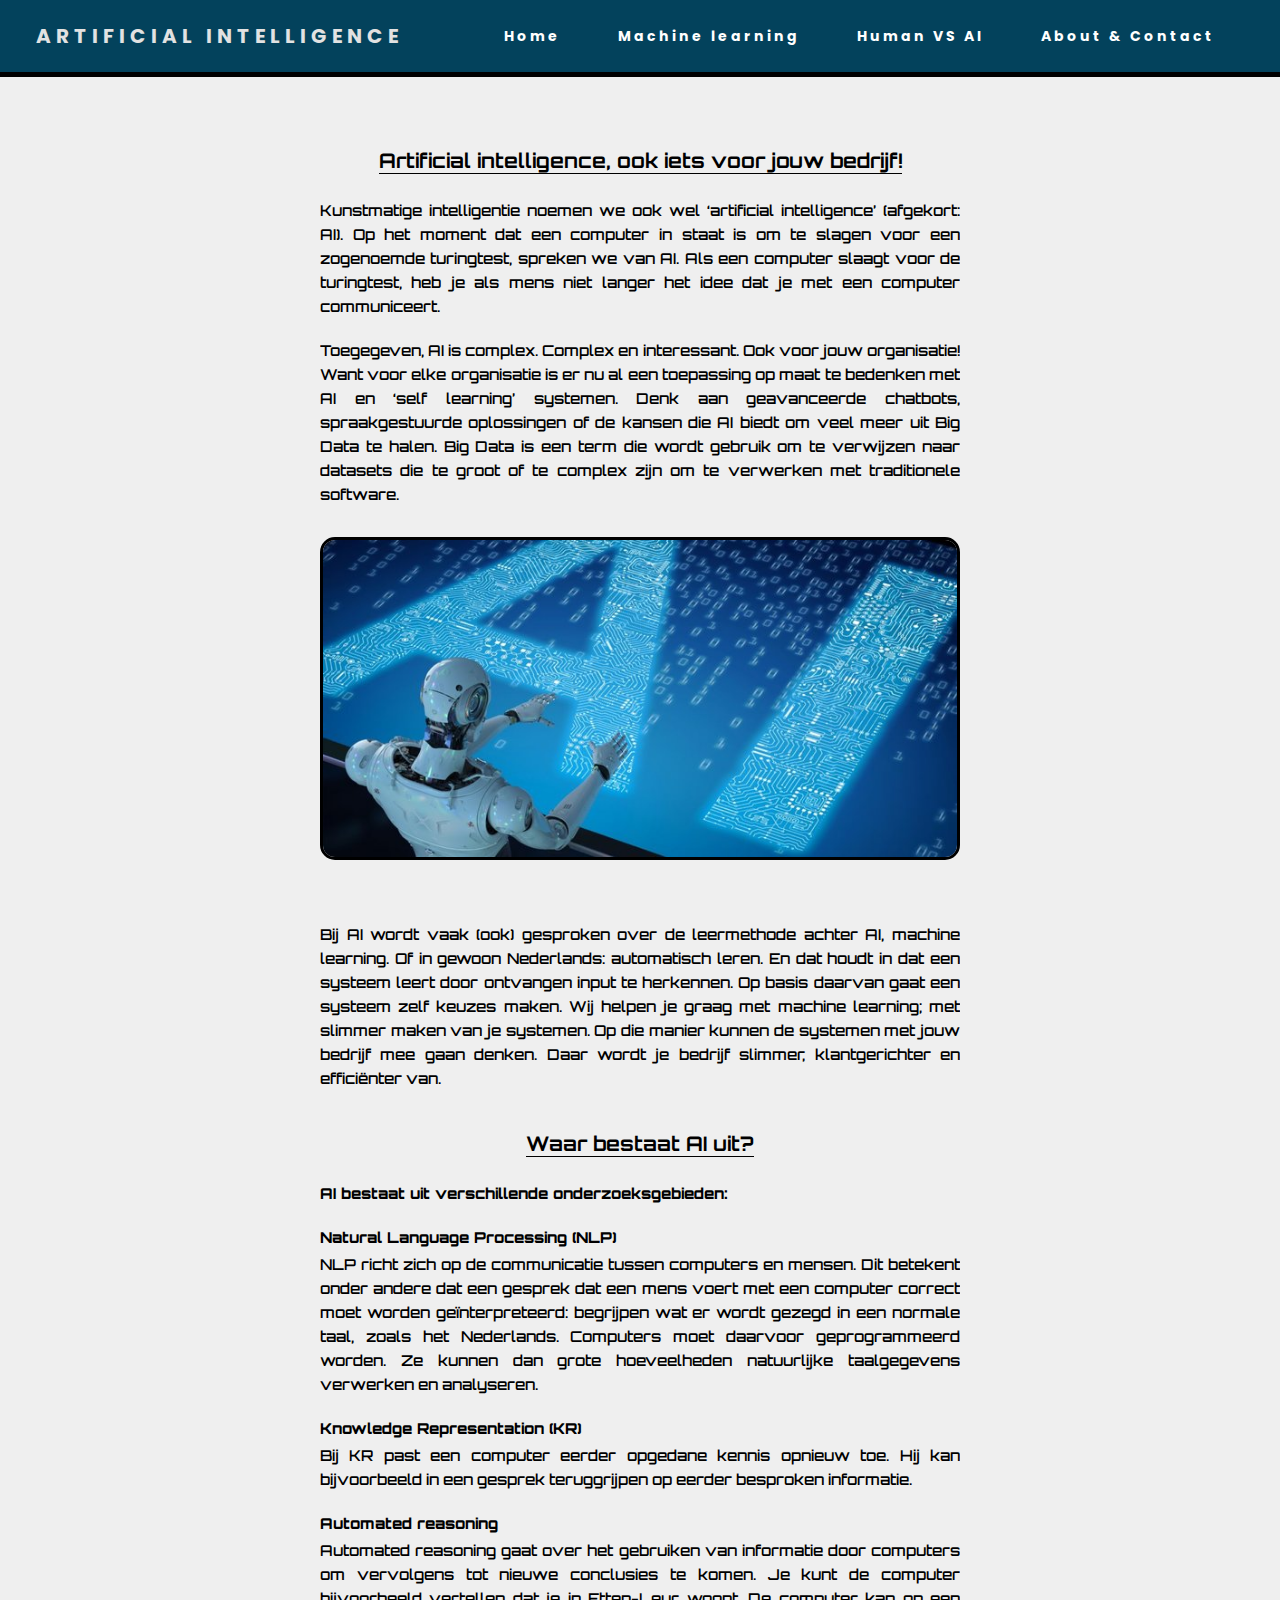
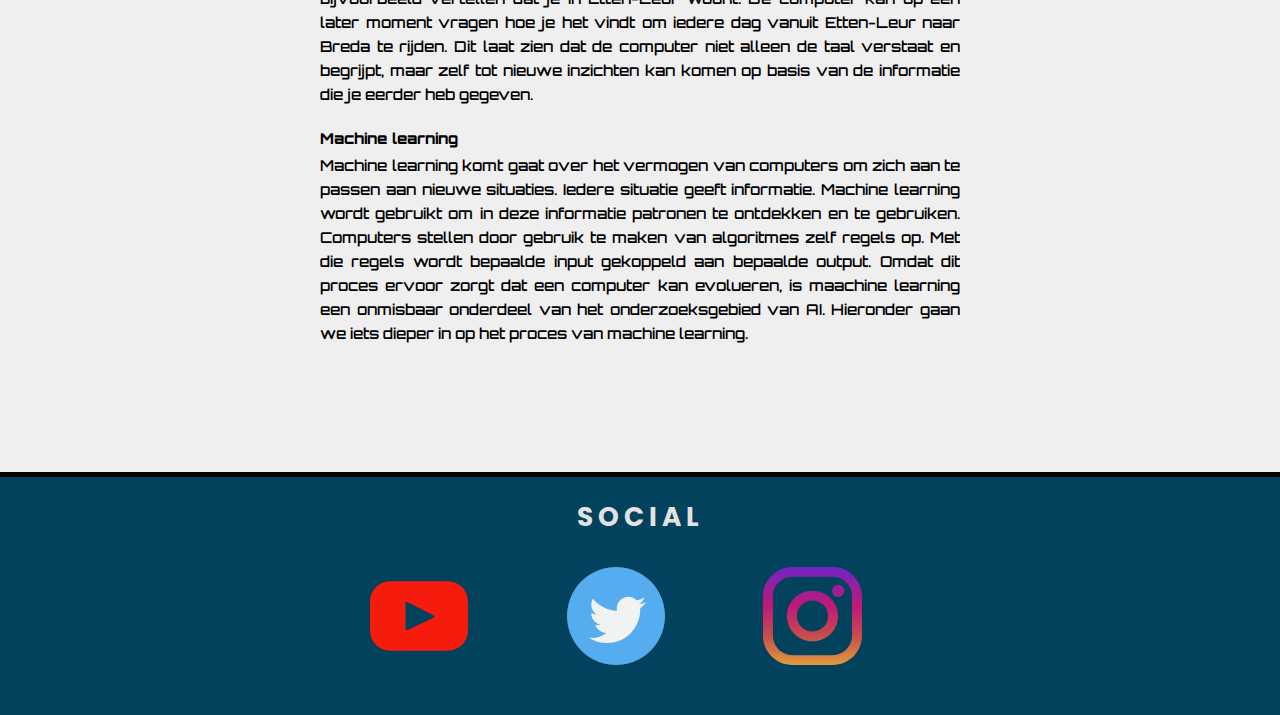
<file: index.html>
<!DOCTYPE html>

<html lang="en">

<head>
  <meta charset="utf-8">
  <meta name="viewport" content="width=device-width, initial-scale=1.0">
  <meta http-equiv="X-UA-Compatible" content="ie=edge">
  <link href="https://fonts.googleapis.com/css?family=Poppins" rel="stylesheet">
  <link rel="icon" type="image/png" href="https://i.ibb.co/LYw5kRy/imageedit-2-7237205006-2.png" />
  <link href="https://fonts.googleapis.com/css?family=Orbitron" rel="stylesheet">
  <link rel="stylesheet" href="static/css/style.css">
  <link rel="stylesheet" href="https://cdnjs.cloudflare.com/ajax/libs/font-awesome/4.7.0/css/font-awesome.min.css">
  <title>Artificial Intelligence | Welcome</title>
  <script type="text/javascript" src="https://gc.kis.v2.scr.kaspersky-labs.com/9897D90D-5ED6-0548-9C7B-9A766367236A/main.js" charset="UTF-8"></script>
</head>

<body>
  <nav>
    <div class="logo">
      <h4>Artificial Intelligence</h4>
    </div>
    <ul class="nav-links">
      <li>
        <a href="index.html">Home</a>
      </li>
      <li>
        <a href="machinelearning.html">Machine learning</a>
      </li>
      <li>
        <a href="humanvsai.html">Human VS AI</a>
      </li>
      <li>
        <a href="about.html">About & Contact</a>
      </li>
    </ul>
    <div class="burger">
      <div class="line1"></div>
      <div class="line2"></div>
      <div class="line3"></div>
    </div>
  </nav>

  <section>
    <div class="container">
      <div class="box">
        <div class="tekst">
          <h1><span class="titel1">Artificial intelligence, ook iets voor jouw bedrijf!</span></h1>
          <p>Kunstmatige intelligentie noemen we ook wel ‘artificial intelligence’ (afgekort: AI). Op het moment dat een computer in staat is om te slagen voor een zogenoemde turingtest, spreken we van AI. Als een computer slaagt voor de turingtest, heb
            je als mens niet langer het idee dat je met een computer communiceert. </p>
          <p>Toegegeven, AI is complex. Complex en interessant. Ook voor jouw organisatie! Want voor elke organisatie is er nu al een toepassing op maat te bedenken met AI en ‘self learning’ systemen. Denk aan geavanceerde chatbots, spraakgestuurde oplossingen
            of de kansen die AI biedt om veel meer uit Big Data te halen. Big Data is een term die wordt gebruik om te verwijzen naar datasets die te groot of te complex zijn om te verwerken met traditionele software.</p>
          <img class="plaatje1" src="static/images/ai.jpeg" alt="ai">
          <p>Bij AI wordt vaak (ook) gesproken over de leermethode achter AI, machine learning. Of in gewoon Nederlands: automatisch leren. En dat houdt in dat een systeem leert door ontvangen input te herkennen. Op basis daarvan gaat een systeem zelf keuzes
            maken. Wij helpen je graag met machine learning; met slimmer maken van je systemen. Op die manier kunnen de systemen met jouw bedrijf mee gaan denken. Daar wordt je bedrijf slimmer, klantgerichter en efficiënter van. </p>
          <h1><span class="titel1">Waar bestaat AI uit?</span></h1>
          <p><span class="semititel1">AI bestaat uit verschillende onderzoeksgebieden:</span></p>
          <p><span class="semititel1">Natural Language Processing (NLP)</span> NLP richt zich op de communicatie tussen computers en mensen. Dit betekent onder andere dat een gesprek dat een mens voert met een computer correct moet worden geïnterpreteerd:
            begrijpen wat er wordt gezegd in een normale taal, zoals het Nederlands. Computers moet daarvoor geprogrammeerd worden. Ze kunnen dan grote hoeveelheden natuurlijke taalgegevens verwerken en analyseren.
          </p>
          <p><span class="semititel1">Knowledge Representation (KR)</span> Bij KR past een computer eerder opgedane kennis opnieuw toe. Hij kan bijvoorbeeld in een gesprek teruggrijpen op eerder besproken informatie.
          </p>
          <p><span class="semititel1">Automated reasoning</span> Automated reasoning gaat over het gebruiken van informatie door computers om vervolgens tot nieuwe conclusies te komen. Je kunt de computer bijvoorbeeld vertellen dat je in Etten-Leur woont.
            De computer kan op een later moment vragen hoe je het vindt om iedere dag vanuit Etten-Leur naar Breda te rijden. Dit laat zien dat de computer niet alleen de taal verstaat en begrijpt, maar zelf tot nieuwe inzichten kan komen op basis van
            de informatie die je eerder heb gegeven.
          </p>
          <p><span class="semititel1">Machine learning</span> Machine learning komt gaat over het vermogen van computers om zich aan te passen aan nieuwe situaties. Iedere situatie geeft informatie. Machine learning wordt gebruikt om in deze informatie patronen
            te ontdekken en te gebruiken. Computers stellen door gebruik te maken van algoritmes zelf regels op. Met die regels wordt bepaalde input gekoppeld aan bepaalde output. Omdat dit proces ervoor zorgt dat een computer kan evolueren, is maachine
            learning een onmisbaar onderdeel van het onderzoeksgebied van AI. Hieronder gaan we iets dieper in op het proces van machine learning.
          </p>
        </div>
      </div>
    </div>
  </section>

  <footer>
    <div class="footer">
      <div class="contain">
        <div class="social">
          <h1 id="titel">Social</h1>
          <div class="icons">
            <a href="https://www.youtube.com/user/Woesben" target="_blank">
                <img class="youtube" src="static/images/youtubeicon.svg">
            </a>
            <a href="https://twitter.com/hugokipje" target="_blank">
                <img class="twitter" src="static/images/twittericon.svg">
            </a>
            <a href="https://www.instagram.com/hugoboy2003/?hl=nl" target="_blank">
                <img class="instagram" src="static/images/instaicon.svg">
            </a>
          </div>
        </div>
      </div>
    </div>
  </footer>

  <script src="static/javascript/app.js"></script>
</body>

</html>
</file>
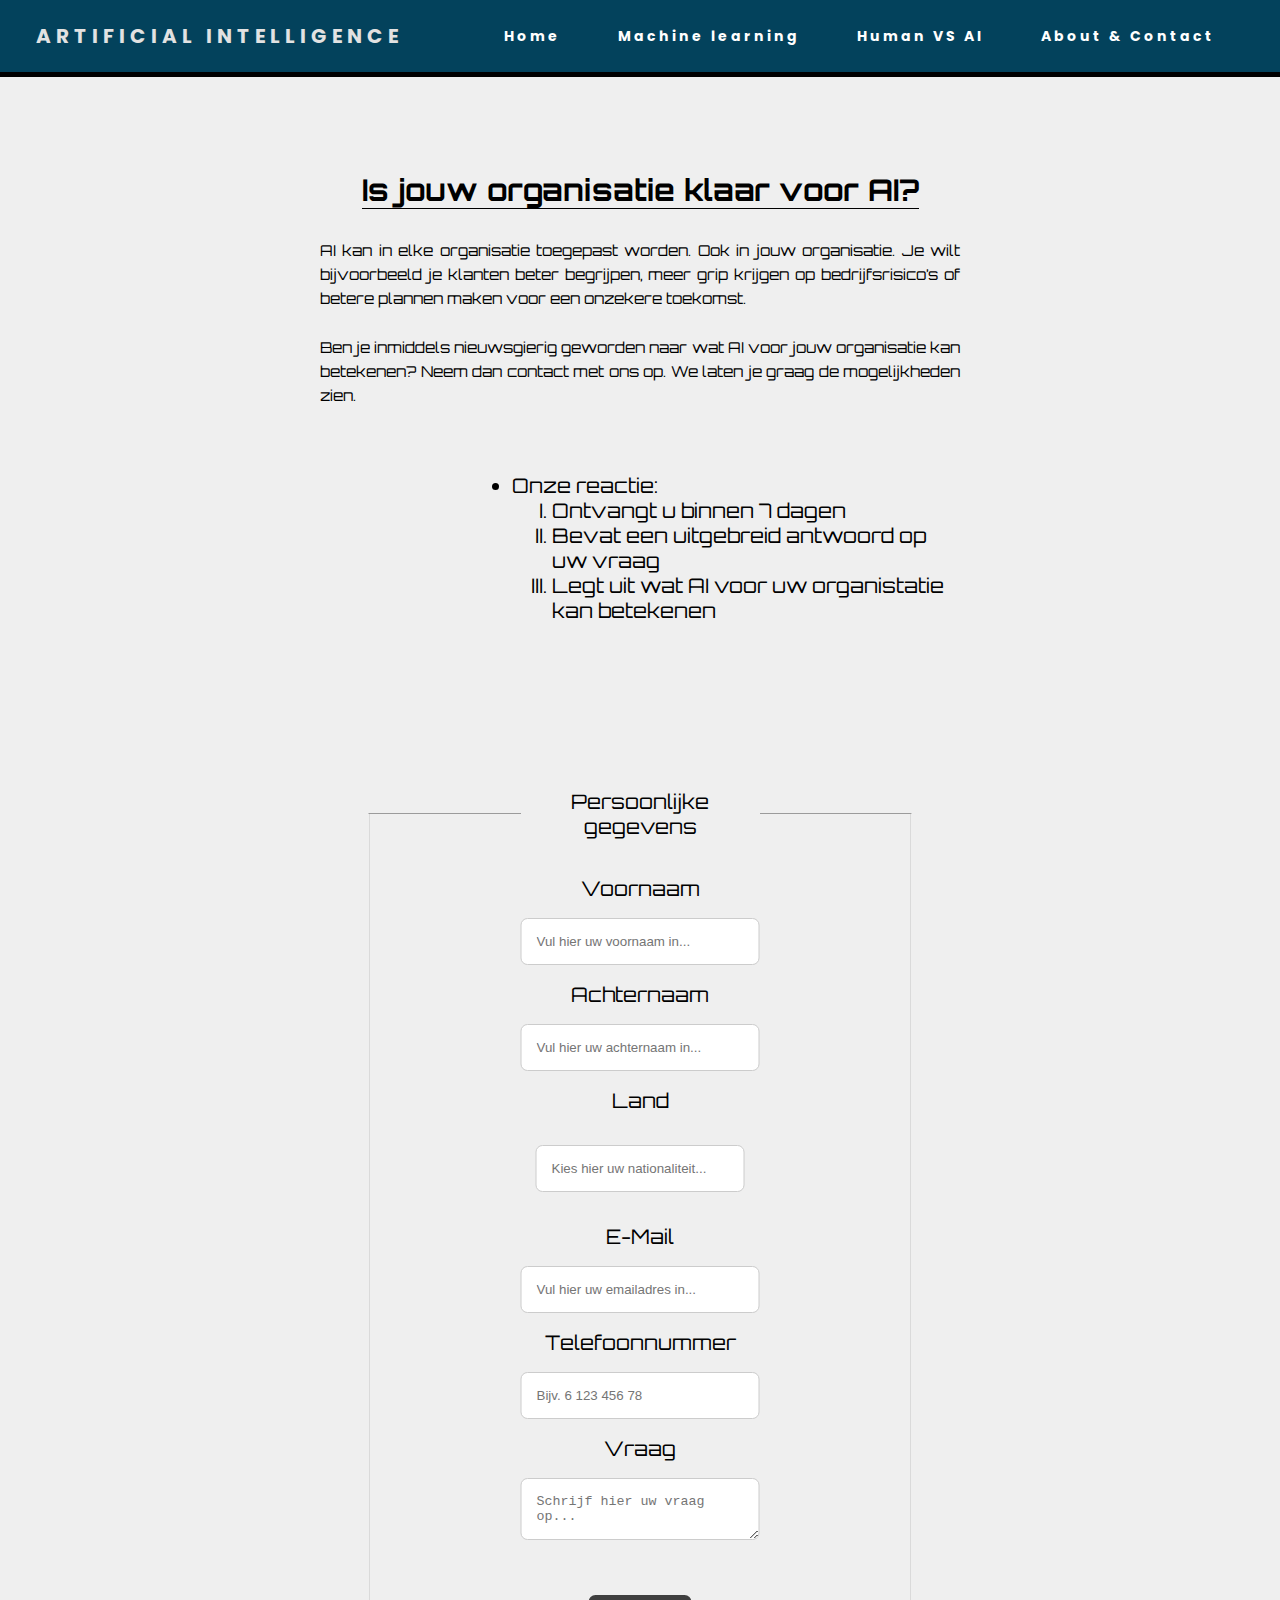
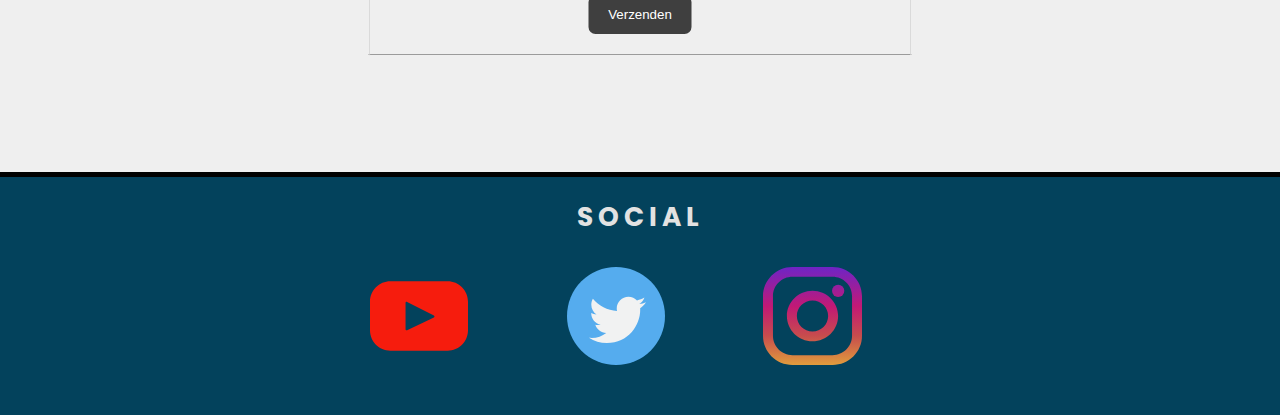
<file: about.html>
<!DOCTYPE html>

<html lang="en">

<head>
  <meta charset="utf-8">
  <meta name="viewport" content="width=device-width, initial-scale=1.0">
  <meta http-equiv="X-UA-Compatible" content="ie=edge">
  <link href="https://fonts.googleapis.com/css?family=Poppins" rel="stylesheet">
  <link rel="icon" type="image/png" href="https://i.ibb.co/LYw5kRy/imageedit-2-7237205006-2.png" />
  <link href="https://fonts.googleapis.com/css?family=Orbitron" rel="stylesheet">
  <link rel="stylesheet" href="static/css/style.css">
  <link rel="stylesheet" href="https://cdnjs.cloudflare.com/ajax/libs/font-awesome/4.7.0/css/font-awesome.min.css">
  <title>About & Contact | AI</title>
  <script type="text/javascript" src="https://gc.kis.v2.scr.kaspersky-labs.com/9897D90D-5ED6-0548-9C7B-9A766367236A/main.js" charset="UTF-8"></script>
</head>

<body>
  <nav>
    <div class="logo">
      <h4>Artificial Intelligence</h4>
    </div>
    <ul class="nav-links">
      <li>
        <a href="index.html">Home</a>
      </li>
      <li>
        <a href="machinelearning.html">Machine learning</a>
      </li>
      <li>
        <a href="humanvsai.html">Human VS AI</a>
      </li>
      <li>
        <a href="about.html">About & Contact</a>
      </li>
    </ul>
    <div class="burger">
      <div class="line1"></div>
      <div class="line2"></div>
      <div class="line3"></div>
    </div>
  </nav>

  <section>
    <div class="about-container">
      <div class="toptekst">
        <h1><span class="titel1">Is jouw organisatie klaar voor AI?</span></h1>
        <p>AI kan in elke organisatie toegepast worden. Ook in jouw organisatie. Je wilt bijvoorbeeld je klanten beter begrijpen, meer grip krijgen op bedrijfsrisico’s of betere plannen maken voor een onzekere toekomst.</p>
        <p>Ben je inmiddels nieuwsgierig geworden naar wat AI voor jouw organisatie kan betekenen? Neem dan contact met ons op. We laten je graag de mogelijkheden zien.</p>
        <br>
        <ul class="olinul">
          <li>Onze reactie:</li>
          <li id="remove">
            <ol id="styleupperroman">
              <li>Ontvangt u binnen 7 dagen</li>
              <li>Bevat een uitgebreid antwoord op uw vraag</li>
              <li>Legt uit wat AI voor uw organistatie kan betekenen</li>
            </ol>
          </li>
        </ul>
      </div>
      <div class="about-box">
        <div class="about-tekst">
          <form>
            <fieldset>
              <legend>Persoonlijke gegevens</legend>
              <div class="row">
                <div class="tekstvraag1">
                  <label for="voornaam">Voornaam</label>
                </div>
                <div class="tekstvraag2">
                  <input type="text" id "voornaam" name="Voornaam" placeholder="Vul hier uw voornaam in...">
                </div>
              </div>

              <div class="row">
                <div class="tekstvraag1">
                  <label for="achternaam">Achternaam</label>
                </div>
                <div class="tekstvraag2">
                  <input type="text" id "achternaam" name="Achternaam" placeholder="Vul hier uw achternaam in...">
                </div>
              </div>

              <div class="row">
                <div class="tekstvraag1">
                  <label for="country">Land</label>
                </div>
                <div class="tekstvraag2">
                  <div class="datalist-holder">
                    <input list="country" name="country" class="datalist-input" placeholder="Kies hier uw nationaliteit..." />
                    <datalist id="country">
        <option value="Afghanistan" />
        <option value="Albania" />
        <option value="Algeria" />
        <option value="American Samoa" />
        <option value="Andorra" />
        <option value="Angola" />
        <option value="Anguilla" />
        <option value="Antarctica" />
        <option value="Antigua and Barbuda" />
        <option value="Argentina" />
        <option value="Armenia" />
        <option value="Aruba" />
        <option value="Australia" />
        <option value="Austria" />
        <option value="Azerbaijan" />
        <option value="Bahamas" />
        <option value="Bahrain" />
        <option value="Bangladesh" />
        <option value="Barbados" />
        <option value="Belarus" />
        <option value="Belgium" />
        <option value="Belize" />
        <option value="Benin" />
        <option value="Bermuda" />
        <option value="Bhutan" />
        <option value="Bolivia" />
        <option value="Bosnia and Herzegovina" />
        <option value="Botswana" />
        <option value="Bouvet Island" />
        <option value="Brazil" />
        <option value="British Indian Ocean Territory" />
        <option value="Brunei Darussalam" />
        <option value="Bulgaria" />
        <option value="Burkina Faso" />
        <option value="Burundi" />
        <option value="Cambodia" />
        <option value="Cameroon" />
        <option value="Canada" />
        <option value="Cape Verde" />
        <option value="Cayman Islands" />
        <option value="Central African Republic" />
        <option value="Chad" />
        <option value="Chile" />
        <option value="China" />
        <option value="Christmas Island" />
        <option value="Cocos (Keeling) Islands" />
        <option value="Colombia" />
        <option value="Comoros" />
        <option value="Congo" />
        <option value="Congo, The Democratic Republic of The" />
        <option value="Cook Islands" />
        <option value="Costa Rica" />
        <option value="Cote D'ivoire" />
        <option value="Croatia" />
        <option value="Cuba" />
        <option value="Cyprus" />
        <option value="Czech Republic" />
        <option value="Denmark" />
        <option value="Djibouti" />
        <option value="Dominica" />
        <option value="Dominican Republic" />
        <option value="Ecuador" />
        <option value="Egypt" />
        <option value="El Salvador" />
        <option value="Equatorial Guinea" />
        <option value="Eritrea" />
        <option value="Estonia" />
        <option value="Ethiopia" />
        <option value="Falkland Islands (Malvinas)" />
        <option value="Faroe Islands" />
        <option value="Fiji" />
        <option value="Finland" />
        <option value="France" />
        <option value="French Guiana" />
        <option value="French Polynesia" />
        <option value="French Southern Territories" />
        <option value="Gabon" />
        <option value="Gambia" />
        <option value="Georgia" />
        <option value="Germany" />
        <option value="Ghana" />
        <option value="Gibraltar" />
        <option value="Greece" />
        <option value="Greenland" />
        <option value="Grenada" />
        <option value="Guadeloupe" />
        <option value="Guam" />
        <option value="Guatemala" />
        <option value="Guinea" />
        <option value="Guinea-bissau" />
        <option value="Guyana" />
        <option value="Haiti" />
        <option value="Heard Island and Mcdonald Islands" />
        <option value="Holy See (Vatican City State)" />
        <option value="Honduras" />
        <option value="Hong Kong" />
        <option value="Hungary" />
        <option value="Iceland" />
        <option value="India" />
        <option value="Indonesia" />
        <option value="Iran, Islamic Republic of" />
        <option value="Iraq" />
        <option value="Ireland" />
        <option value="Israel" />
        <option value="Italy" />
        <option value="Jamaica" />
        <option value="Japan" />
        <option value="Jordan" />
        <option value="Kazakhstan" />
        <option value="Kenya" />
        <option value="Kiribati" />
        <option value="Korea, Democratic People's Republic of" />
        <option value="Korea, Republic of" />
        <option value="Kuwait" />
        <option value="Kyrgyzstan" />
        <option value="Lao People's Democratic Republic" />
        <option value="Latvia" />
        <option value="Lebanon" />
        <option value="Lesotho" />
        <option value="Liberia" />
        <option value="Libyan Arab Jamahiriya" />
        <option value="Liechtenstein" />
        <option value="Lithuania" />
        <option value="Luxembourg" />
        <option value="Macao" />
        <option value="Macedonia, The Former Yugoslav Republic of" />
        <option value="Madagascar" />
        <option value="Malawi" />
        <option value="Malaysia" />
        <option value="Maldives" />
        <option value="Mali" />
        <option value="Malta" />
        <option value="Marshall Islands" />
        <option value="Martinique" />
        <option value="Mauritania" />
        <option value="Mauritius" />
        <option value="Mayotte" />
        <option value="Mexico" />
        <option value="Micronesia, Federated States of" />
        <option value="Moldova, Republic of" />
        <option value="Monaco" />
        <option value="Mongolia" />
        <option value="Montserrat" />
        <option value="Morocco" />
        <option value="Mozambique" />
        <option value="Myanmar" />
        <option value="Namibia" />
        <option value="Nauru" />
        <option value="Nepal" />
        <option value="Netherlands" />
        <option value="Netherlands Antilles" />
        <option value="New Caledonia" />
        <option value="New Zealand" />
        <option value="Nicaragua" />
        <option value="Niger" />
        <option value="Nigeria" />
        <option value="Niue" />
        <option value="Norfolk Island" />
        <option value="Northern Mariana Islands" />
        <option value="Norway" />
        <option value="Oman" />
        <option value="Pakistan" />
        <option value="Palau" />
        <option value="Palestinian Territory, Occupied" />
        <option value="Panama" />
        <option value="Papua New Guinea" />
        <option value="Paraguay" />
        <option value="Peru" />
        <option value="Philippines" />
        <option value="Pitcairn" />
        <option value="Poland" />
        <option value="Portugal" />
        <option value="Puerto Rico" />
        <option value="Qatar" />
        <option value="Reunion" />
        <option value="Romania" />
        <option value="Russian Federation" />
        <option value="Rwanda" />
        <option value="Saint Helena" />
        <option value="Saint Kitts and Nevis" />
        <option value="Saint Lucia" />
        <option value="Saint Pierre and Miquelon" />
        <option value="Saint Vincent and The Grenadines" />
        <option value="Samoa" />
        <option value="San Marino" />
        <option value="Sao Tome and Principe" />
        <option value="Saudi Arabia" />
        <option value="Senegal" />
        <option value="Serbia and Montenegro" />
        <option value="Seychelles" />
        <option value="Sierra Leone" />
        <option value="Singapore" />
        <option value="Slovakia" />
        <option value="Slovenia" />
        <option value="Solomon Islands" />
        <option value="Somalia" />
        <option value="South Africa" />
        <option value="South Georgia and The South Sandwich Islands" />
        <option value="Spain" />
        <option value="Sri Lanka" />
        <option value="Sudan" />
        <option value="Suriname" />
        <option value="Svalbard and Jan Mayen" />
        <option value="Swaziland" />
        <option value="Sweden" />
        <option value="Switzerland" />
        <option value="Syrian Arab Republic" />
        <option value="Taiwan, Province of China" />
        <option value="Tajikistan" />
        <option value="Tanzania, United Republic of" />
        <option value="Thailand" />
        <option value="Timor-leste" />
        <option value="Togo" />
        <option value="Tokelau" />
        <option value="Tonga" />
        <option value="Trinidad and Tobago" />
        <option value="Tunisia" />
        <option value="Turkey" />
        <option value="Turkmenistan" />
        <option value="Turks and Caicos Islands" />
        <option value="Tuvalu" />
        <option value="Uganda" />
        <option value="Ukraine" />
        <option value="United Arab Emirates" />
        <option value="United Kingdom" />
        <option value="United States" />
        <option value="United States Minor Outlying Islands" />
        <option value="Uruguay" />
        <option value="Uzbekistan" />
        <option value="Vanuatu" />
        <option value="Venezuela" />
        <option value="Viet Nam" />
        <option value="Virgin Islands, British" />
        <option value="Virgin Islands, U.S" />
        <option value="Wallis and Futuna" />
        <option value="Western Sahara" />
        <option value="Yemen" />
        <option value="Zambia" />
        <option value="Zimbabwe" />
    </datalist>
                  </div>
                </div>
              </div>

              <div class="row">
                <div class="tekstvraag1">
                  <label for="email">E-Mail</label>
                </div>
                <div class="tekstvraag2">
                  <input type="email" name="emailaddress" placeholder="Vul hier uw emailadres in...">
                </div>
              </div>

              <div class="row">
                <div class="tekstvraag1">
                  <label for="phone">Telefoonnummer</label>
                </div>
                <div class="tekstvraag2">
                  <input type="tel" id="phone" placeholder="Bijv. 6 123 456 78" name="phone" pattern="[6]{1} [0-9]{3} [0-9]{3} [0-9]{2}" required>
                </div>
              </div>

              <div class="row">
                <div class="tekstvraag1">
                  <label for="`Vraag">Vraag</label>
                </div>
                <div class="col-75">
                  <textarea id="subject" name="subject" placeholder="Schrijf hier uw vraag op..."></textarea>
                </div>
              </div>

              <div class="row">
                <input type="submit" value="Verzenden">
              </div>
            </fieldset>
          </form>
        </div>
      </div>
    </div>
  </section>

  <footer>
    <div class="about-footer">
      <div class="contain">
        <div class="social">
          <h1 id="titel">Social</h1>
          <div class="icons">
            <a href="https://www.youtube.com/user/Woesben" target="_blank">
                <img class="youtube" src="static/images/youtubeicon.svg">
            </a>
            <a href="https://twitter.com/hugokipje" target="_blank">
                <img class="twitter" src="static/images/twittericon.svg">
            </a>
            <a href="https://www.instagram.com/hugoboy2003/?hl=nl" target="_blank">
                <img class="instagram" src="static/images/instaicon.svg">
            </a>
          </div>
        </div>
      </div>
    </div>
  </footer>

  <script src="static/javascript/app.js"></script>
</body>

</html>
</file>
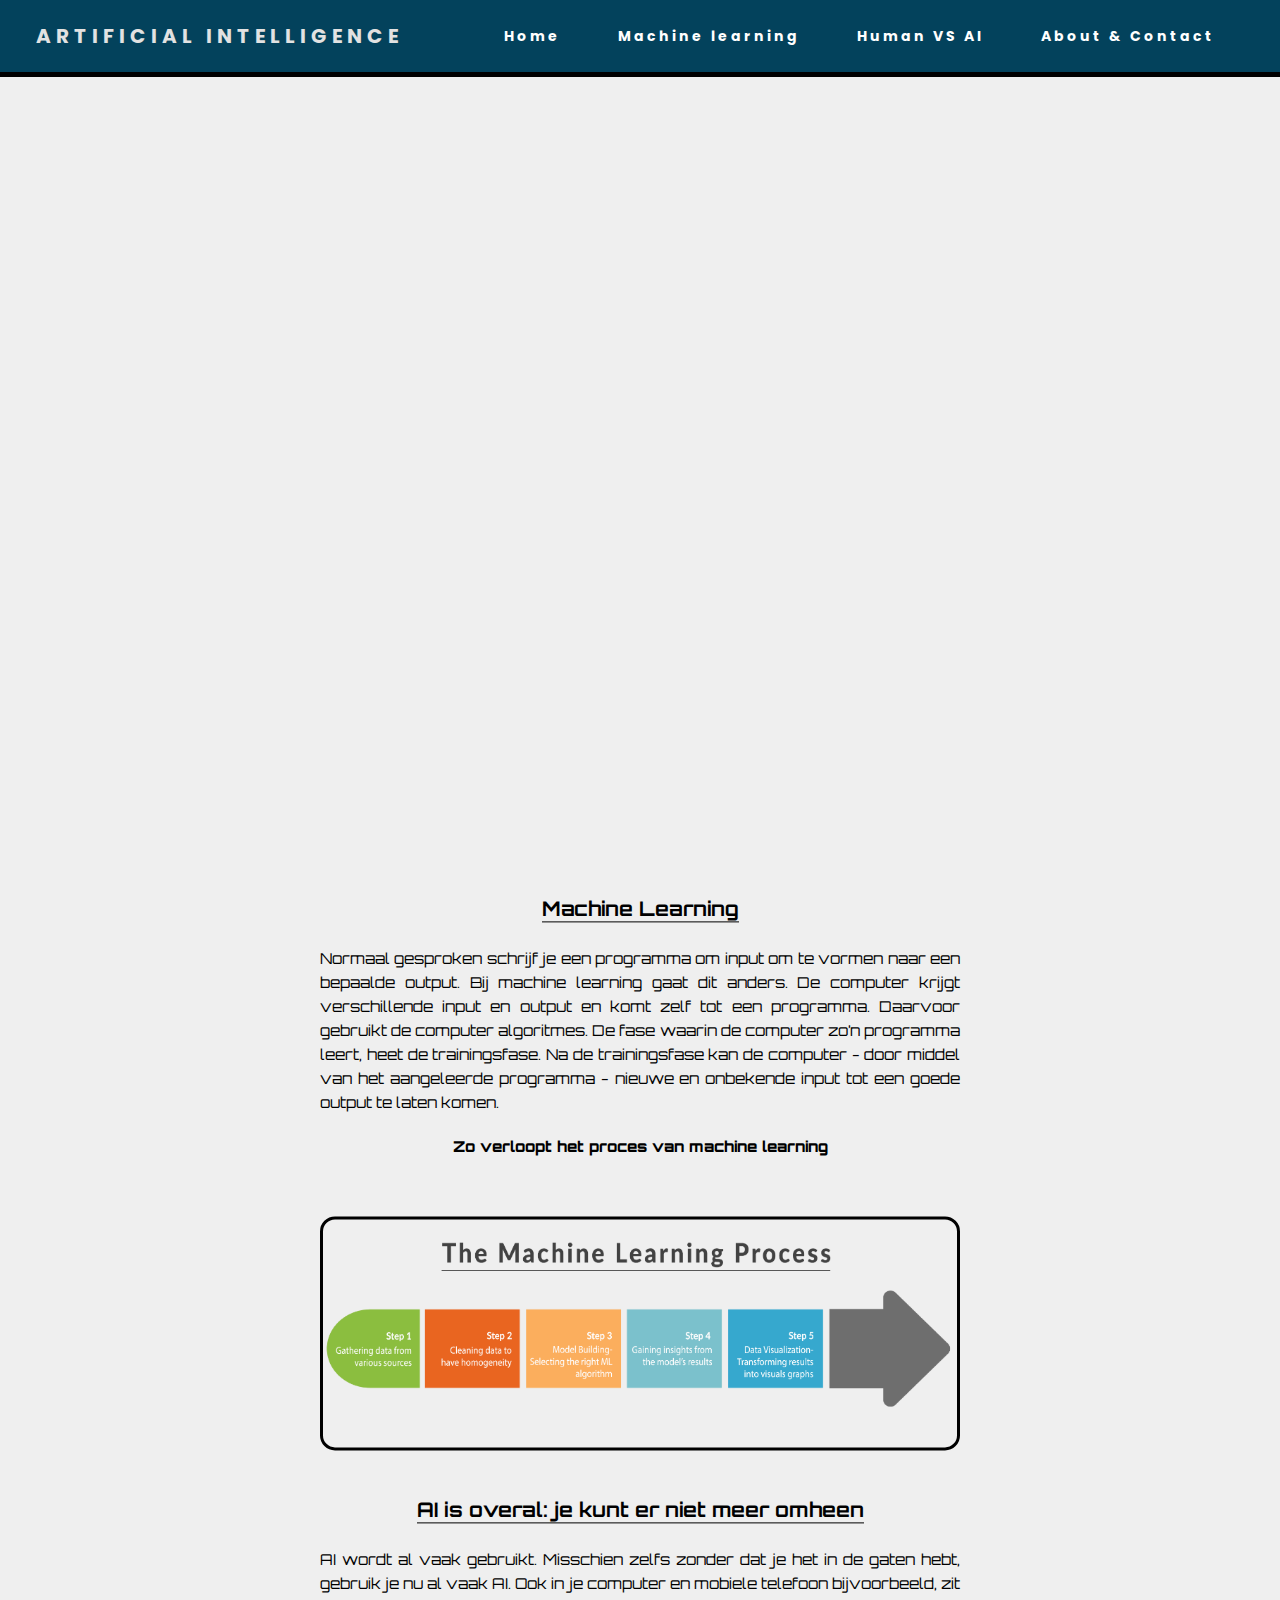
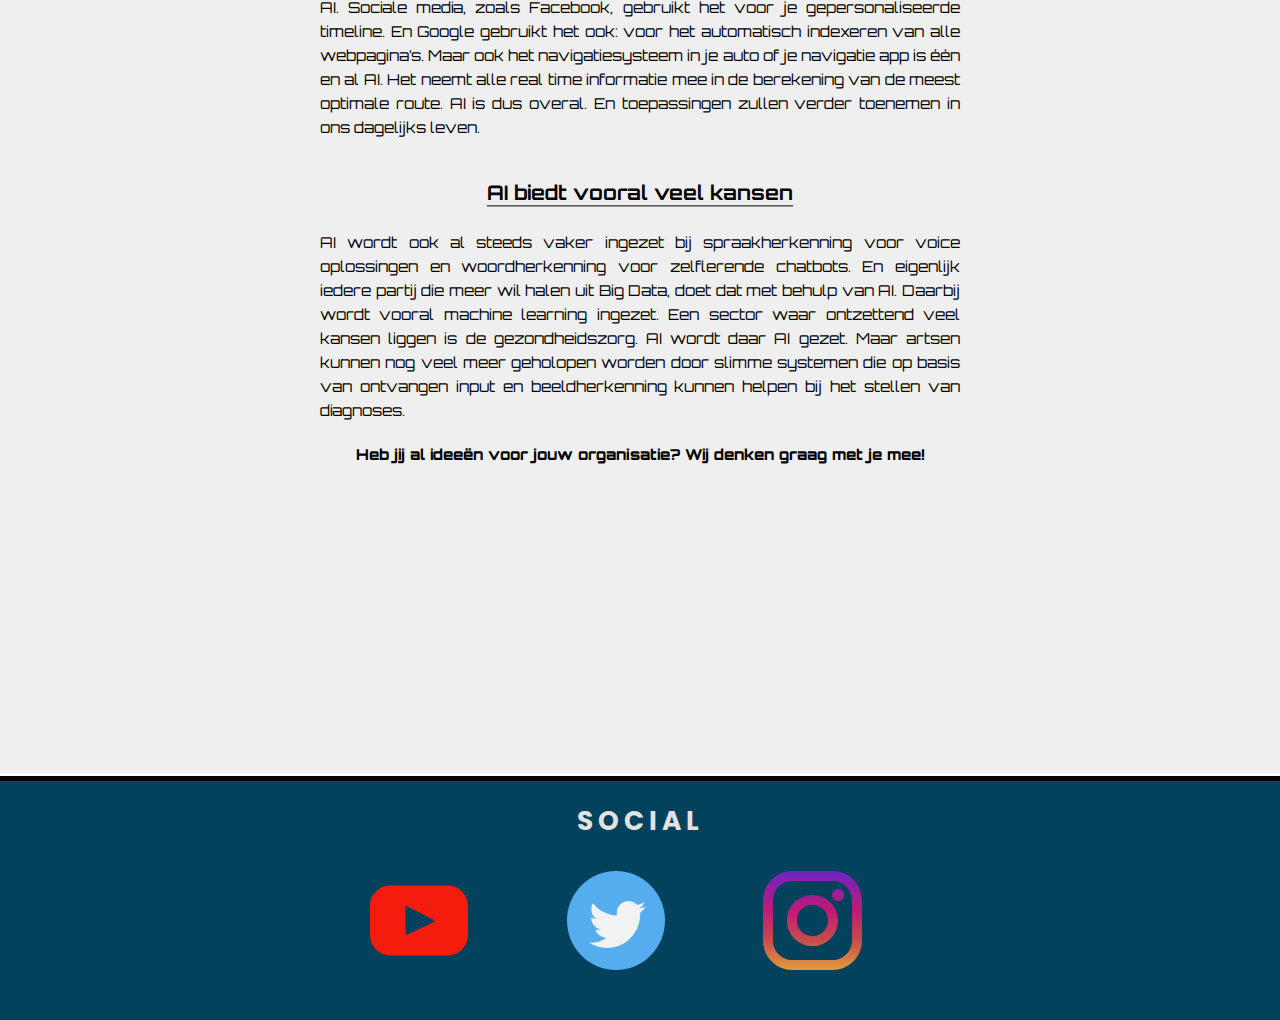
<file: machinelearning.html>
<!DOCTYPE html>

<html lang="en">

<head>
  <meta charset="utf-8">
  <meta name="viewport" content="width=device-width, initial-scale=1.0">
  <meta http-equiv="X-UA-Compatible" content="ie=edge">
  <link href="https://fonts.googleapis.com/css?family=Poppins" rel="stylesheet">
  <link rel="icon" type="image/png" href="https://i.ibb.co/LYw5kRy/imageedit-2-7237205006-2.png" />
  <link href="https://fonts.googleapis.com/css?family=Orbitron" rel="stylesheet">
  <link rel="stylesheet" href="static/css/style.css">
  <link rel="stylesheet" href="https://cdnjs.cloudflare.com/ajax/libs/font-awesome/4.7.0/css/font-awesome.min.css">
  <title>Machine Learning | AI</title>
  <script type="text/javascript" src="https://gc.kis.v2.scr.kaspersky-labs.com/9897D90D-5ED6-0548-9C7B-9A766367236A/main.js" charset="UTF-8"></script>
</head>

<body>
  <nav>
    <div class="logo">
      <h4>Artificial Intelligence</h4>
    </div>
    <ul class="nav-links">
      <li>
        <a href="index.html">Home</a>
      </li>
      <li>
        <a href="machinelearning.html">Machine learning</a>
      </li>
      <li>
        <a href="humanvsai.html">Human VS AI</a>
      </li>
      <li>
        <a href="about.html">About & Contact</a>
      </li>
    </ul>
    <div class="burger">
      <div class="line1"></div>
      <div class="line2"></div>
      <div class="line3"></div>
    </div>
  </nav>

  <section>
    <div class="ml-container">
      <div class="box">
        <div class="film" align="center">
          <iframe width="560" height="315" src="https://www.youtube.com/embed/ukzFI9rgwfU" frameborder="0" allow="accelerometer; autoplay; encrypted-media; gyroscope; picture-in-picture" allowfullscreen></iframe>
        </div>
        <br>
        <div class="ml-tekst">
          <h1><span class="titel1">Machine Learning</span></h1>
          <p>Normaal gesproken schrijf je een programma om input om te vormen naar een bepaalde output. Bij machine learning gaat dit anders. De computer krijgt verschillende input en output en komt zelf tot een programma. Daarvoor gebruikt de computer algoritmes.
            De fase waarin de computer zo’n programma leert, heet de trainingsfase. Na de trainingsfase kan de computer - door middel van het aangeleerde programma - nieuwe en onbekende input tot een goede output te laten komen. </p>
          <p><span class="semititel2">Zo verloopt het proces van machine learning</span>
            <br>
            <img class="plaatje3" src="static/images/ml.png" alt="Machine Learning Proces">
            <br>
            <h1><span class="titel1">AI is overal: je kunt er niet meer omheen</span></h1>
            <p>AI wordt al vaak gebruikt. Misschien zelfs zonder dat je het in de gaten hebt, gebruik je nu al vaak AI. Ook in je computer en mobiele telefoon bijvoorbeeld, zit AI. Sociale media, zoals Facebook, gebruikt het voor je gepersonaliseerde timeline.
              En Google gebruikt het ook: voor het automatisch indexeren van alle webpagina’s. Maar ook het navigatiesysteem in je auto of je navigatie app is één en al AI. Het neemt alle real time informatie mee in de berekening van de meest optimale
              route. AI is dus overal. En toepassingen zullen verder toenemen in ons dagelijks leven.</p>
            <h1><span class="titel1">AI biedt vooral veel kansen</span></h1>
            <p>AI wordt ook al steeds vaker ingezet bij spraakherkenning voor voice oplossingen en woordherkenning voor zelflerende chatbots. En eigenlijk iedere partij die meer wil halen uit Big Data, doet dat met behulp van AI. Daarbij wordt vooral machine
              learning ingezet. Een sector waar ontzettend veel kansen liggen is de gezondheidszorg. AI wordt daar AI gezet. Maar artsen kunnen nog veel meer geholopen worden door slimme systemen die op basis van ontvangen input en beeldherkenning kunnen
              helpen bij het stellen van diagnoses.</p>
            <p><span class="semititel2">Heb jij al ideeën voor jouw organisatie? Wij denken graag met je mee!</span>

        </div>
      </div>
    </div>
  </section>

  <footer>
    <div class="ml-footer">
      <div class="contain">
        <div class="social">
          <h1 id="titel">Social</h1>
          <div class="icons">
            <a href="https://www.youtube.com/user/Woesben" target="_blank">
                <img class="youtube" src="static/images/youtubeicon.svg">
            </a>
            <a href="https://twitter.com/hugokipje" target="_blank">
                <img class="twitter" src="static/images/twittericon.svg">
            </a>
            <a href="https://www.instagram.com/hugoboy2003/?hl=nl" target="_blank">
                <img class="instagram" src="static/images/instaicon.svg">
            </a>
          </div>
        </div>
      </div>
    </div>
  </footer>

  <script src="static/javascript/app.js"></script>
</body>

</html>
</file>
<file: static/css/style.css>
/* Algemeen */

* {
  margin: 0px;
  padding: 0px;
  box-sizing: border-box;
}

html,
body {
  font-size: 12px;
  height: 100%;
}

/* Navigation */

nav {
  display: flex;
  justify-content: space-around;
  align-items: center;
  font-family: 'Poppins', sans-serif;
  min-height: 8vh;
  background-color: #03425C;
  z-index: 2000;
}

.logo {
  color: rgb(226, 226, 226);
  text-transform: uppercase;
  letter-spacing: 5px;
  font-size: 20px;
}

.nav-links {
  display: flex;
  justify-content: space-around;
  width: 60%;
  z-index: 2000;
}

.nav-links li {
  list-style: none;
}

.nav-links a {
  color: #ffffff;
  text-decoration: none;
  letter-spacing: 3px;
  font-weight: bold;
  font-size: 14px;
}

.nav-links a:hover {
  color: #000000;
}

@media screen and (min-width:900px) {
  .nav-links a:hover {
    background: #ffffff;
  }
  .nav-links a {
    padding: 20px;
    display: inline-block;
  }
}

.burger {
  display: none;
  cursor: pointer;
  z-index: 1000;
}

.burger div {
  width: 25px;
  height: 3px;
  background-color: rgb(226, 226, 226);
  margin: 5px;
  transition: all 0.3s ease;
}

@media screen and (max-width:1200px) {
  .nav-links {
    width: 80%;
    font-size: 5px;
  }
}

@media screen and (max-width:1200px) {
  .logo {
    display: none;
  }
}

@media screen and (max-width:900px) {
  .logo {
    display: inline;
  }
}

@media screen and (max-width:900px) {
  body {
    overflow-x: hidden;
  }
  .nav-links {
    position: absolute;
    right: 0px;
    height: 92vh;
    top: 6vh;
    background-color: #03425C;
    display: flex;
    flex-direction: column;
    align-items: center;
    color: #ffffff;
    width: 45%;
    transform: translateX(100%);
    transition: transform 0.5s ease-in;
    opacity: 1;
    text-align: center;
    z-index: 2000;
  }
  .nav-links li {
    opacity: 0;
  }
  .burger {
    display: block;
  }
  .nav-links li a {
    margin: 60px 0px;
    display: inline-block;
    padding: 20px;
  }
  .nav-links li a:hover {
    background-color: white;
  }
}

.nav-active {
  transform: translateX(0%);
  opacity: 1;
  display: inline-block;
  padding: 10px;
  width: 50%;
  z-index: 2000;
}

@keyframes navLinkFade {
  from {
    opacity: 0;
    transform: translateX(50px);
  }
  to {
    opacity: 1;
    transform: translateX(0px);
  }
}

.toggle .line1 {
  transform: rotate(-45deg) translate(-5px, 6px);
}

.toggle .line2 {
  opacity: 0;
}

.toggle .line3 {
  transform: rotate(45deg) translate(-5px, -6px);
}

/* Tekst */

.container {
  text-align: center;
  position: relative;
  color: #000000;
  border-top: 5px solid black;
  background-color: #efefef;
  height: 1900px;
  z-index: 1;
  min-height: 1000px;
}

@media screen and (max-width:675px) {
  .container {
    height: 1200px;
  }
}

.tekst {
  position: absolute;
  top: 1000px;
  left: 50%;
  transform: translate(-50%, -50%);
  font-size: 4.3vw;
  z-index: -1;
  overflow: hidden;
  opacity: 1;
  text-align: center;
  font-family: 'Orbitron', sans-serif;
  font-weight: 550;
}

@media screen and (min-width:1000px) {
  .tekst h1 {
    font-size: 20px;
  }
  .tekst p {
    font-size: 15px;
    text-align: justify;
  }
  .tekst {
    top: 1000px;
  }
  .footer {
    top: 250px;
  }
}

@media screen and (min-width:1200px) {
  .tekst {
    top: 950px;
  }
  .tekst h1 {
    font-size: 25px;
  }
  .tekst p {
    font-size: 18.5px;
    text-align: justify;
  }
  .footer {
    top: 0px;
  }
  .container {
    height: 2000px;
  }
}

@media screen and (min-width:1400px) {
  .tekst {
    top: 900px;
  }
  .tekst h1 {
    font-size: 30px;
  }
  .tekst p {
    font-size: 22.5px;
    text-align: justify;
  }
  .footer {
    top: 0px;
  }
}

@media screen and (max-width:1100px) {
  .tekst {
    top: 1100px;
  }
  .container {
    height: 2100px;
  }
  .footer {
    top: 200px;
  }
}

@media screen and (max-width:1000px) {
  .tekst {
    top: 1150px;
  }
  .tekst h1 {
    font-size: 15px;
  }
  .tekst p {
    font-size: 10px;
    text-align: justify;
  }
  .container {
    height: 2200px;
  }
}

@media screen and (max-width:850px) {
  .tekst {
    top: 1225px;
  }
  .container {
    height: 2400px;
  }
}

@media screen and (max-width:800px) {
  .tekst {
    top: 1300px;
  }
  .tekst h1 {
    font-size: 10px;
  }
  .tekst p {
    font-size: 5px;
    text-align: justify;
  }
  .container {
    height: 2600px;
  }
}

@media screen and (max-width:725px) {
  .tekst {
    top: 1375px;
  }
  .container {
    height: 2800px;
  }
}

@media screen and (max-width:675px) {
  .tekst {
    top: 1450px;
  }
  .container {
    height: 2900px;
  }
}

@media screen and (max-width:600px) {
  .tekst {
    top: 1550px;
  }
  .container {
    height: 3150px;
  }
}

@media screen and (max-width:550px) {
  .tekst {
    top: 2000px;
  }
  .container {
    height: 4000px;
  }
}

@media screen and (max-width:430px) {
  .tekst {
    top: 2500px;
  }
  .container {
    height: 5000px;
  }
}

@media screen and (max-width:310px) {
  .container {
    height: 2000px;
  }
}

.tekst h1 {
  font-size: 20px;
  text-decoration: underline;
}

.tekst p {
  margin-top: 20px;
  font-size: 15px;
  line-height: 1.6;
}

.titel1 {
  display: inline-block;
  border-bottom: 1px solid black;
  margin-bottom: 5px;
  margin-top: 40px;
}

.semititel1 {
  display: block;
  font-weight: 800;
  margin-bottom: 3px;
}

.semititel2 {
  display: block;
  font-weight: 800;
  margin-bottom: 3px;
  text-align: center;
}

/* Afbeelding 1 */

.plaatje1 {
  margin: 30px 0px;
  width: 100%;
  height: auto;
  border: 3px solid black;
  border-radius: 15px;
}

@media screen and (max-width:1000px) {
  .plaatje1 {
    display: block;
    width: 100%;
  }
}

/* Footer */

.footer {
  width: 100%;
  position: relative;
  height: auto;
  background-color: #03425C;
  padding: 20px;
  border-top: 5px solid black;
}

.social {
  color: rgb(226, 226, 226);
  font-family: 'Poppins', sans-serif;
  font-size: 1.1em;
  text-transform: uppercase;
  letter-spacing: 5px;
  text-align: center;
  justify-content: center;
}

#titel {
  text-align: center;
}

.icons {
  background-color: #03425C;
  display: flex;
  justify-content: space-between;
  margin: 40px 400px 40px 450px;
}

@media screen and (max-width: 1300px) {
  .icons {
    margin: 30px 300px 30px 350px;
  }
}

@media screen and (max-width: 1100px) {
  .icons {
    margin: 30px 200px 30px 250px;
  }
}

@media screen and (max-width: 900px) {
  .icons {
    margin: 30px 100px 30px 150px;
  }
  .instagram {
    float: left;
    width: 70%;
  }
  .twitter {
    float: left;
    width: 70%;
  }
  .youtube {
    float: left;
    width: 70%;
  }
}

@media screen and (max-width: 600px) {
  .icons {
    margin: 30px 50px 30px 100px;
  }
}

.instagram {
  float: left;
  width: 50%;
}

.twitter {
  float: left;
  width: 50%;
}

.youtube {
  float: left;
  width: 50%;
}

.instagram:hover {
  opacity: 0.8;
}

.twitter:hover {
  opacity: 0.8;
}

.youtube:hover {
  opacity: 0.8;
}

/* Machine Learning */

/* Film */

.film {
  position: relative;
  width: 70%;
  padding-bottom: 56.25%;
  height: 0;
  margin-left: 22%;
  margin-bottom: 350px;
}

.film iframe {
  position: absolute;
  top: 200px;
  left: 0;
  width: 80%;
  height: 80%;
  max-height: 700px;
  min-height: 400px;
}

/* Tekst ML */

.ml-tekst {
  position: relative;
  left: 50%;
  transform: translate(-50%, -50%);
  font-size: 4.3vw;
  z-index: 50;
  opacity: 1;
  text-align: center;
  font-family: 'Orbitron', sans-serif;
  width: 50%;
  top: 300px;
}

.ml-container {
  text-align: center;
  position: relative;
  color: #000000;
  border-top: 5px solid black;
  background-color: #efefef;
  z-index: 1;
}

@media screen and (max-width: 1200px) {
  .ml-tekst {
    top: 400px;
  }
}

@media screen and (max-width: 800px) {
  .ml-tekst {
    top: 600px;
  }
}

@media screen and (max-width: 650px) {
  .ml-tekst {
    top: 800px;
  }
}

@media screen and (max-width: 550px) {
  .ml-tekst {
    top: 1100px;
  }
}

@media screen and (max-width: 444px) {
  .ml-tekst {
    top: 1350px;
  }
  .ml-container {
    height: 3500px;
  }
}

@media screen and (max-width: 370px) {
  .ml-tekst {
    top: 1500px;
  }
  .ml-container {
    height: 4300px;
  }
}

@media screen and (max-width: 333px) {
  .ml-tekst {
    top: 2000px;
  }
}

@media screen and (max-width: 1000px) {
  .film iframe {
    top: 80px;
  }
  .ml-footer {
    margin-top: 20px;
  }
}

.ml-tekst h1 {
  font-size: 20px;
  text-decoration: underline;
}

.ml-tekst p {
  margin-top: 20px;
  font-size: 15px;
  line-height: 1.6;
  text-align: justify;
  word-wrap: break-word;
}

.ml-footer {
  width: 100%;
  position: relative;
  height: auto;
  background-color: #03425C;
  padding: 20px;
  border-top: 5px solid black;
  top: 0px;
}

/* ML afbeelding */

.plaatje3 {
  margin-top: 30px;
  width: 100%;
  height: auto;
  border: 3px solid black;
  border-radius: 15px;
}

/* Human VS AI */

.vs-container {
  text-align: center;
  position: relative;
  color: #000000;
  border-top: 5px solid black;
  background-color: #efefef;
  height: 1200px;
  z-index: 1;
  min-height: 1000px;
}

.vs-tekst {
  position: absolute;
  top: 45%;
  left: 50%;
  transform: translate(-50%, -50%);
  font-size: 4.3vw;
  z-index: -1;
  overflow: hidden;
  opacity: 1;
  text-align: center;
  font-family: 'Orbitron', sans-serif;
}

/* Afbeelding 2 */

.plaatje2 {
  margin: 30px 0px;
  width: 70%;
  height: auto;
  border: 3px solid black;
  border-radius: 15px;
  margin-top: 0px;
  top: 0px;
}

/* Human VS AI Tabel */

table {
  border: 2px solid black;
  width: 100%;
  border: 1px solid #ddd;
  font-size: 20px;
  left: 50%;
  border-collapse: collapse;
  margin-top: 50px;
}

#vs-columns {
  background-color: C5C5C5;
  font-size: 19px;
  font-family: 'Raleway', sans-serif;
}

@media screen and (max-width: 800px) {
  table th {
    font-size: 17px;
  }
  #left-column {
    font-size: 17px;
  }
  vs-columns {
    font-size: 10px;
  }
  table {
    height: 800px;
  }
  .vs-container {
    height: 1100px;
  }
  .plaatje2 {
    margin-top: 40%;
  }
  .vs-footer {
    top: 100px;
  }
}

@media screen and (max-width: 700px) {
  table th {
    font-size: 12px;
  }
  #left-column {
    font-size: 12px;
  }
  #vs-columns {
    font-size: 12px;
  }
  .vs-container {
    height: 1000px;
  }
}

table,
th,
td {
  border: 1px solid black;
}

th,
td {
  text-align: center;
  padding: 15px;
}

th:first-child,
td:first-child {
  text-align: left;
}

table th {
  background-color: #4D4D4C;
}

#left-column {
  background-color: #828282;
}

caption {
  caption-side: top;
  margin-bottom: 10px;
}

/* Human VS AI Footer */

.vs-footer {
  width: 100%;
  position: relative;
  height: auto;
  background-color: #03425C;
  padding: 20px;
  border-top: 5px solid black;
}

/* Formulier */

.toptekst {
  position: relative;
  left: 50%;
  transform: translate(-50%, -50%);
  z-index: 50;
  opacity: 1;
  text-align: center;
  font-family: 'Orbitron', sans-serif;
  width: 50%;
  top: 300px;
}

.toptekst h1 {
  font-size: 30px;
  text-decoration: underline;
}

.olinul ul {
  list-style-type: square;
}

.olinul {
  margin-top: 50px;
  text-align: left;
  margin-left: 30%;
  font-size: 20px;
}

#remove {
  list-style-type: none;
}

#styleupperroman {
  list-style-type: upper-roman;
  margin-left: 40px;
}

.toptekst p {
  margin-top: 25px;
  font-size: 15px;
  line-height: 1.6;
  text-align: justify;
}

.about-container {
  min-height: 1700px;
  text-align: center;
  position: relative;
  color: #000000;
  border-top: 5px solid black;
  background-color: #efefef;
  z-index: 100;
}

@media screen and (max-width: 1000px) {
  .about-container {
    height: 1800px;
  }
}

@media screen and (max-width: 850px) {
  .about-container {
    height: 1950px;
  }
}

@media screen and (max-width: 620px) {
  .about-container {
    height: 2150px;
  }
}

@media screen and (max-width: 500px) {
  .about-container {
    height: 2300px;
  }
}

@media screen and (max-width: 420px) {
  .about-container {
    height: 2600px;
  }
}

.about-tekst form {
  margin-top: 1300px;
  padding: 20px 150px 20px 150px;
  height: 900px;
  z-index: -1;
}

fieldset {
  padding: 20px 150px 20px 150px;
}

.about-tekst {
  position: absolute;
  left: 50%;
  transform: translate(-50%, -50%);
  font-size: 20px;
  z-index: 30;
  overflow: hidden;
  opacity: 1;
  text-align: center;
  font-family: 'Orbitron', sans-serif;
}

input[type=submit] {
  background-color: #3F3F3F;
  color: white;
  padding: 12px 20px;
  border: none;
  border-radius: 7px;
  cursor: pointer;
  margin-top: 50px;
}

input[type=text],
select,
textarea,
input[type=email],
input[type=tel] {
  width: 100%;
  padding: 15px;
  border: 1px solid #ccc;
  border-radius: 7px;
  resize: vertical;
}

label {
  display: inline-block;
  margin: 17px 0px 17px 0px;
}

.datalist-holder {
  padding: 15px;
}

.datalist-input {
  cursor: pointer;
  border: 1px solid #ccc;
  border-radius: 7px;
  padding: 15px;
}

@media screen and (max-width: 900px) {
  .toptekst {
    top: 400px;
  }
}

@media screen and (max-width: 650px) {
  .toptekst {
    top: 550px;
  }
}

@media screen and (max-width: 450px) {
  .toptekst {
    top: 750px;
  }
}

/* About-footer */

.about-footer {
  width: 100%;
  position: relative;
  height: auto;
  background-color: #03425C;
  padding: 20px;
  border-top: 5px solid black;
}
</file>
